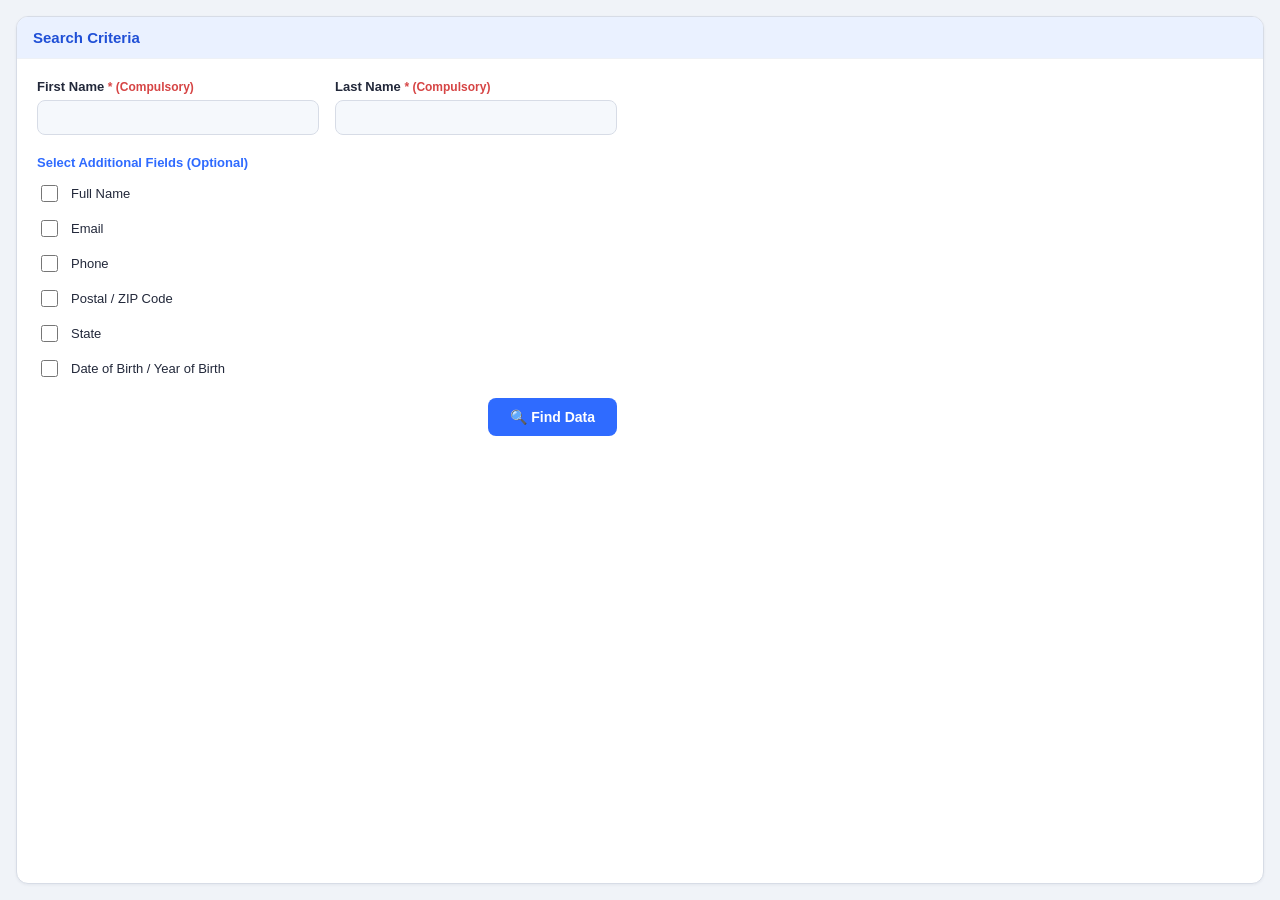
<file: index.html>
<!DOCTYPE html>
<html lang="en">
<head>
  <meta charset="UTF-8" />
  <meta name="viewport" content="width=device-width, initial-scale=1.0" />
  <title>SMB — Melissa Personator Search</title>
  <link rel="stylesheet" href="widget.css" />
  <script src="https://live.zwidgets.com/js-sdk/1.2/ZohoEmbededAppSDK.min.js"></script>
</head>
<body>
  <div class="app-shell">

    <div id="banner" class="banner banner-hidden"></div>

    <!-- Search Criteria screen -->
    <section id="step1" class="step-screen">
      <div class="step-header step-header--blue">
        <span class="step-title">Search Criteria</span>
      </div>

      <div class="step1-body">
        <div class="mandatory-row">
          <div class="field-group">
            <label class="field-label">First Name <span class="req">* (Compulsory)</span></label>
            <input type="text" id="criteriaFirstName" class="field-input" readonly />
          </div>
          <div class="field-group">
            <label class="field-label">Last Name <span class="req">* (Compulsory)</span></label>
            <input type="text" id="criteriaLastName" class="field-input" readonly />
          </div>
        </div>

        <div class="optional-heading">Select Additional Fields (Optional)</div>

        <div class="checkbox-list">
          <label class="checkbox-item"><input type="checkbox" id="optFullName" value="fullName" /><span>Full Name</span></label>
          <label class="checkbox-item"><input type="checkbox" id="optEmail"  value="email" /><span>Email</span></label>
          <label class="checkbox-item"><input type="checkbox" id="optPhone"  value="phone" /><span>Phone</span></label>
          <label class="checkbox-item"><input type="checkbox" id="optPostal" value="postal" /><span>Postal / ZIP Code</span></label>
          <label class="checkbox-item"><input type="checkbox" id="optState"  value="state" /><span>State</span></label>
          <label class="checkbox-item"><input type="checkbox" id="optDob"    value="birthYear" /><span>Date of Birth / Year of Birth</span></label>
        </div>

        <div class="step1-actions">
          <button id="findDataBtn" class="btn btn-primary btn-lg">🔍 Find Data</button>
        </div>
      </div>
    </section>

    <!-- Results screen -->
    <section id="step2" class="step-screen hidden">
      <div class="step-header step-header--blue">
        <span class="step-title">Results</span>
        <button id="backBtn" class="btn btn-back">← Back</button>
        <div class="results-search">
          <input type="text" id="filterInput" class="filter-input" placeholder="Search..." />
        </div>
      </div>

      <div class="step2-body">
        <div id="loadingState" class="loading-state hidden">
          <div class="spinner"></div>
          <p>Searching Melissa…</p>
        </div>

        <div id="emptyState" class="empty-state hidden">
          <p>No records found.</p>
        </div>

        <div id="resultsWrapper" class="results-wrapper hidden">
          <div class="results-scroll" id="resultsScroll">
            <table class="results-table">
              <thead>
                <tr>
                  <th>Melissa Record</th>
                  <th>First Name</th>
                  <th>Middle Name</th>
                  <th>Last Name</th>
                  <th>Year of Birth</th>
                  <th>Data Type</th>
                  <th>Home Address Street</th>
                  <th>Home Address State</th>
                  <th>Home Address City</th>
                  <th>Home Address Zip</th>
                  <th>Phone</th>
                  <th>Email</th>
                  <th>Action</th>
                </tr>
              </thead>
              <tbody id="resultsBody"></tbody>
            </table>
          </div>

          <div class="pagination-bar">
            <div id="paginationTotal" class="pagination-total"></div>
            <div class="pagination-controls">
              <button id="pagePrevBtn" class="btn btn-page">‹ Previous</button>
              <div id="pageNumbers" class="page-numbers"></div>
              <button id="pageNextBtn" class="btn btn-page">Next ›</button>
            </div>
            <div id="paginationShowing" class="pagination-showing"></div>
          </div>
        </div>
      </div>
    </section>

    <!-- Preview modal -->
    <div id="previewSection" class="modal-overlay hidden">
      <div class="modal-card modal-card--preview">
        <div class="step-header step-header--green">
          <span class="step-title">Selected Record Preview</span>
        </div>
        <div id="previewGrid" class="preview-grid"></div>
        <div class="modal-actions">
          <button id="previewCancelBtn" class="btn btn-secondary">Cancel</button>
          <button id="previewUpdateBtn" class="btn btn-primary" disabled>Update Lead</button>
        </div>
      </div>
    </div>

    <!-- Missing-data popup -->
    <div id="proceedModal" class="modal-overlay hidden">
      <div class="modal-card modal-card--proceed">
        <div class="proceed-title" id="proceedTitle">Some selected fields are not available</div>
        <div class="proceed-body" id="proceedBody"></div>
        <div class="modal-actions">
          <button id="proceedCancelBtn" class="btn btn-secondary">Cancel</button>
          <button id="proceedConfirmBtn" class="btn btn-primary">Proceed</button>
        </div>
      </div>
    </div>

    <!-- Success modal -->
    <div id="successModal" class="modal-overlay hidden">
      <div class="modal-card modal-card--success">
        <div class="success-icon">✓</div>
        <h3 id="successMessage">Record updated successfully</h3>
        <div class="modal-actions modal-actions--center">
          <button id="successCloseBtn" class="btn btn-primary">Close</button>
        </div>
      </div>
    </div>

  </div>

  <script src="widget.js"></script>
</body>
</html>
</file>
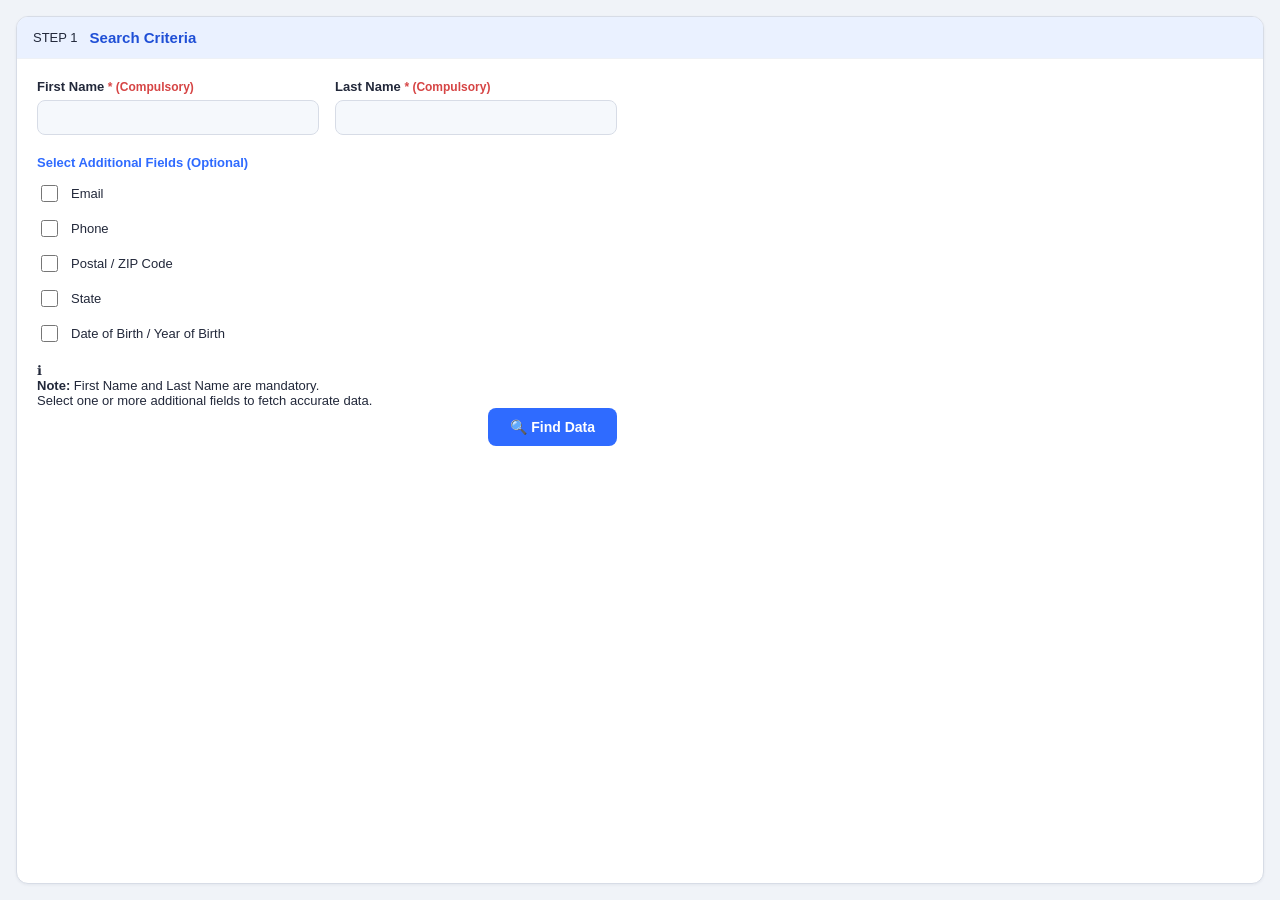
<file: widget.html>
<!DOCTYPE html>
<html lang="en">
<head>
  <meta charset="UTF-8" />
  <meta name="viewport" content="width=device-width, initial-scale=1.0" />
  <title>Melissa Personator Search — Lead Update Widget</title>
  <link rel="stylesheet" href="widget.css" />
  <!-- Zoho Embedded App SDK -->
  <script src="https://live.zwidgets.com/js-sdk/1.2/ZohoEmbededAppSDK.min.js"></script>
</head>
<body>
  <div class="app-shell">

    <!-- Global banner (shared across steps) -->
    <div id="banner" class="banner banner-hidden"></div>

    <!-- ============================================================
         STEP 1 — SEARCH CRITERIA WIDGET (Primary Widget)
         ============================================================ -->
    <section id="step1" class="step-screen">
      <div class="step-header step-header--blue">
        <span class="step-badge">STEP 1</span>
        <span class="step-title">Search Criteria</span>
      </div>

      <div class="step1-body">
        <div class="mandatory-row">
          <div class="field-group">
            <label class="field-label">First Name <span class="req">* (Compulsory)</span></label>
            <input type="text" id="criteriaFirstName" class="field-input" readonly />
          </div>
          <div class="field-group">
            <label class="field-label">Last Name <span class="req">* (Compulsory)</span></label>
            <input type="text" id="criteriaLastName" class="field-input" readonly />
          </div>
        </div>

        <div class="optional-heading">Select Additional Fields (Optional)</div>

        <div class="checkbox-list">
          <label class="checkbox-item">
            <input type="checkbox" id="optEmail" value="email" />
            <span>Email</span>
          </label>
          <label class="checkbox-item">
            <input type="checkbox" id="optPhone" value="phone" />
            <span>Phone</span>
          </label>
          <label class="checkbox-item">
            <input type="checkbox" id="optPostal" value="postal" />
            <span>Postal / ZIP Code</span>
          </label>
          <label class="checkbox-item">
            <input type="checkbox" id="optState" value="state" />
            <span>State</span>
          </label>
          <label class="checkbox-item">
            <input type="checkbox" id="optDob" value="birthYear" />
            <span>Date of Birth / Year of Birth</span>
          </label>
        </div>

        <div class="note-box">
          <span class="note-icon">ℹ</span>
          <div>
            <strong>Note:</strong> First Name and Last Name are mandatory.
            <br />Select one or more additional fields to fetch accurate data.
          </div>
        </div>

        <div class="step1-actions">
          <button id="findDataBtn" class="btn btn-primary btn-lg">🔍 Find Data</button>
        </div>
      </div>
    </section>

    <!-- ============================================================
         STEP 2 — RESULTS WIDGET (Results Listing Widget)
         ============================================================ -->
    <section id="step2" class="step-screen hidden">
      <div class="step-header step-header--blue">
        <span class="step-badge">STEP 2</span>
        <span class="step-title">Results</span>
        <button id="backBtn" class="btn btn-back">← Back</button>
        <div class="results-search">
          <input type="text" id="filterInput" class="filter-input" placeholder="Search..." disabled />
        </div>
      </div>

      <div class="step2-body">
        <!-- Loading -->
        <div id="loadingState" class="loading-state hidden">
          <div class="spinner"></div>
          <p>Searching Melissa…</p>
        </div>

        <!-- Empty -->
        <div id="emptyState" class="empty-state hidden">
          <p>No records found.</p>
        </div>

        <!-- Results table -->
        <div id="resultsWrapper" class="results-wrapper hidden">
          <table class="results-table">
            <thead>
              <tr>
                <th>Melissa Record</th>
                <th>First Name</th>
                <th>Middle Name</th>
                <th>Last Name</th>
                <th>Year of Birth</th>
                <th>Data Type</th>
                <th>Home Address Street</th>
                <th>Home Address State</th>
                <th>Home Address City</th>
                <th>Home Address Zip</th>
                <th>Phone</th>
                <th>Email</th>
                <th>Action</th>
              </tr>
            </thead>
            <tbody id="resultsBody"></tbody>
          </table>

          <!-- Pagination -->
          <div class="pagination-bar">
            <div id="paginationTotal" class="pagination-total"></div>
            <div class="pagination-controls">
              <button id="pagePrevBtn" class="btn btn-page">‹</button>
              <div id="pageNumbers" class="page-numbers"></div>
              <button id="pageNextBtn" class="btn btn-page">›</button>
            </div>
            <div id="paginationShowing" class="pagination-showing"></div>
          </div>
        </div>
      </div>
    </section>

    <!-- ============================================================
         STEP 3 — SELECTED RECORD PREVIEW (Popup Modal)
         ============================================================ -->
    <div id="previewSection" class="modal-overlay hidden">
      <div class="modal-card modal-card--preview">
        <div class="step-header step-header--green">
          <span class="step-badge">STEP 3</span>
          <span class="step-title">Selected Record Preview</span>
        </div>

        <div id="previewGrid" class="preview-grid"></div>

        <div class="modal-actions">
          <button id="previewCancelBtn" class="btn btn-secondary">Cancel</button>
          <button id="previewUpdateBtn" class="btn btn-primary" disabled>Update Lead</button>
        </div>
      </div>
    </div>

    <!-- ============================================================
         MISSING-DATA VALIDATION POPUP (Proceed / Cancel)
         ============================================================ -->
    <div id="proceedModal" class="modal-overlay hidden">
      <div class="modal-card modal-card--proceed">
        <div class="proceed-title" id="proceedTitle">Some selected fields are not available</div>
        <div class="proceed-body" id="proceedBody"></div>
        <div class="modal-actions">
          <button id="proceedCancelBtn" class="btn btn-secondary">Cancel</button>
          <button id="proceedConfirmBtn" class="btn btn-primary">Proceed</button>
        </div>
      </div>
    </div>

    <!-- ============================================================
         SUCCESS MODAL
         ============================================================ -->
    <div id="successModal" class="modal-overlay hidden">
      <div class="modal-card modal-card--success">
        <div class="success-icon">✓</div>
        <h3 id="successMessage">Record updated successfully</h3>
        <div class="modal-actions modal-actions--center">
          <button id="successCloseBtn" class="btn btn-primary">Close</button>
        </div>
      </div>
    </div>

  </div>

  <script src="widget.js"></script>
</body>
</html>
</file>
<file: widget.css>
* { box-sizing: border-box; }

:root {
  --blue: #2f6bff;
  --blue-dark: #1f4fd6;
  --green: #1fa463;
  --green-dark: #178a52;
  --border: #d7dce6;
  --border-light: #eef1f6;
  --text: #22283a;
  --text-muted: #6b7385;
  --bg: #ffffff;
  --bg-soft: #f5f8fc;
  --danger: #d64545;
}

html, body { height: 100%; }

body {
  margin: 0;
  font-family: -apple-system, BlinkMacSystemFont, "Segoe UI", Roboto, Helvetica, Arial, sans-serif;
  color: var(--text);
  background: #f0f3f8;
  font-size: 13px;
}

.app-shell { padding: 16px; height: 100vh; display: flex; flex-direction: column; }
.hidden { display: none !important; }

.banner { padding: 10px 14px; border-radius: 8px; margin-bottom: 12px; font-size: 13px; }
.banner-hidden { display: none; }
.banner-info { background: #e8f0ff; color: var(--blue-dark); border: 1px solid #c6d8ff; }
.banner-error { background: #fdeaea; color: var(--danger); border: 1px solid #f5c2c2; }
.banner-success { background: #e6f6ee; color: var(--green-dark); border: 1px solid #bde8cf; }

.step-screen {
  background: var(--bg); border: 1px solid var(--border); border-radius: 12px;
  overflow: hidden; box-shadow: 0 1px 3px rgba(20, 30, 60, 0.06);
  display: flex; flex-direction: column; flex: 1; min-height: 0;
}

.step-header {
  display: flex; align-items: center; gap: 12px; padding: 12px 16px;
  border-bottom: 1px solid var(--border-light); flex-shrink: 0;
}
.step-header--blue { background: #eaf1ff; }
.step-header--green { background: #e6f6ee; }
.step-title { font-weight: 700; font-size: 15px; color: var(--blue-dark); }
.step-header--green .step-title { color: var(--green-dark); }

.step1-body { padding: 20px; max-width: 620px; overflow-y: auto; }
.mandatory-row { display: flex; gap: 16px; margin-bottom: 20px; }
.field-group { flex: 1; }
.field-label { display: block; font-weight: 600; margin-bottom: 6px; font-size: 13px; }
.req { color: var(--danger); font-weight: 600; font-size: 12px; }
.field-input {
  width: 100%; padding: 9px 11px; border: 1px solid var(--border);
  border-radius: 8px; font-size: 13px; background: var(--bg-soft); color: var(--text);
}
.field-input:read-only { cursor: not-allowed; }
.optional-heading { color: var(--blue); font-weight: 700; font-size: 13px; margin-bottom: 12px; }
.checkbox-list { display: flex; flex-direction: column; gap: 12px; margin-bottom: 18px; }
.checkbox-item { display: flex; align-items: center; gap: 10px; cursor: pointer; font-size: 13px; user-select: none; }
.checkbox-item input[type="checkbox"] { width: 17px; height: 17px; cursor: pointer; accent-color: var(--blue); }
.step1-actions { display: flex; justify-content: flex-end; }

.btn {
  border: none; border-radius: 8px; padding: 8px 16px; font-size: 13px;
  font-weight: 600; cursor: pointer; transition: background 0.15s, opacity 0.15s;
}
.btn:disabled { opacity: 0.5; cursor: not-allowed; }
.btn-primary { background: var(--blue); color: #fff; }
.btn-primary:hover:not(:disabled) { background: var(--blue-dark); }
.btn-secondary { background: #eef1f6; color: var(--text); border: 1px solid var(--border); }
.btn-secondary:hover { background: #e2e7f0; }
.btn-lg { padding: 11px 22px; font-size: 14px; }
.btn-back { background: #fff; color: var(--blue); border: 1px solid var(--blue); padding: 6px 14px; }
.btn-back:hover { background: #eaf1ff; }
.btn-select { background: #fff; color: var(--blue); border: 1px solid var(--blue); padding: 5px 14px; }
.btn-select:hover { background: #eaf1ff; }
.btn-select.is-selected { background: var(--blue); color: #fff; }
.btn-page { background: #fff; border: 1px solid var(--border); color: var(--text); padding: 5px 11px; min-width: 34px; }
.btn-page:hover:not(:disabled) { background: var(--bg-soft); }
.btn-page:disabled { opacity: 0.45; cursor: not-allowed; }
.btn-page.active { background: var(--blue); color: #fff; border-color: var(--blue); }
.page-ellipsis { padding: 5px 6px; color: var(--text-muted); user-select: none; }

.results-search { margin-left: auto; }
.filter-input { padding: 7px 12px; border: 1px solid var(--border); border-radius: 8px; font-size: 13px; min-width: 240px; }
.filter-input:focus { outline: none; border-color: var(--blue); box-shadow: 0 0 0 2px rgba(47,107,255,0.15); }

.step2-body { flex: 1; min-height: 0; display: flex; flex-direction: column; }
.loading-state, .empty-state { padding: 48px 20px; text-align: center; color: var(--text-muted); }
.spinner {
  width: 34px; height: 34px; border: 3px solid var(--border-light);
  border-top-color: var(--blue); border-radius: 50%; margin: 0 auto 14px;
  animation: spin 0.8s linear infinite;
}
@keyframes spin { to { transform: rotate(360deg); } }

.results-wrapper { flex: 1; min-height: 0; display: flex; flex-direction: column; }
.results-scroll { flex: 1; min-height: 0; overflow: auto; }
.results-table { width: 100%; border-collapse: collapse; font-size: 12.5px; }
.results-table thead th {
  position: sticky; top: 0; z-index: 1; background: #f0f4fb; color: var(--text-muted);
  font-weight: 700; text-transform: uppercase; font-size: 11px; letter-spacing: 0.3px;
  padding: 10px 10px; text-align: left; border-bottom: 2px solid var(--border); white-space: nowrap;
}
.results-table tbody td { padding: 9px 10px; border-bottom: 1px solid var(--border-light); vertical-align: middle; }
.results-table tbody tr { cursor: pointer; }
.results-table tbody tr:hover { background: #f7faff; }
.results-table tbody tr.selected { background: #e8f0ff; }
.action-cell { white-space: nowrap; }

.pagination-bar {
  display: flex; align-items: center; justify-content: space-between; gap: 12px;
  padding: 12px 16px; border-top: 1px solid var(--border-light); background: var(--bg-soft);
  font-size: 12.5px; color: var(--text-muted); flex-wrap: wrap; flex-shrink: 0;
}
.pagination-controls { display: flex; align-items: center; gap: 6px; }
.page-numbers { display: flex; gap: 4px; align-items: center; }

.modal-overlay {
  position: fixed; inset: 0; background: rgba(20, 28, 48, 0.45);
  display: flex; align-items: center; justify-content: center; padding: 20px; z-index: 1000;
}
.modal-card { background: #fff; border-radius: 14px; box-shadow: 0 12px 40px rgba(20,30,60,0.25); width: 100%; overflow: hidden; }
.modal-card--preview { max-width: 720px; }
.modal-card--proceed { max-width: 460px; padding: 22px; }
.modal-card--success { max-width: 380px; padding: 28px; text-align: center; }

.preview-grid {
  display: grid; grid-template-columns: repeat(auto-fill, minmax(200px, 1fr));
  gap: 16px 22px; padding: 22px; max-height: 60vh; overflow-y: auto;
}
.preview-item { display: flex; flex-direction: column; gap: 4px; }
.preview-label { font-size: 11px; text-transform: uppercase; letter-spacing: 0.4px; color: var(--text-muted); font-weight: 700; }
.preview-value { font-size: 14px; color: var(--text); font-weight: 500; word-break: break-word; }
.preview-value.empty { color: #b3b9c6; }

.modal-actions { display: flex; justify-content: flex-end; gap: 10px; padding: 16px 22px; border-top: 1px solid var(--border-light); }
.modal-actions--center { justify-content: center; border-top: none; padding-top: 8px; }

.proceed-title { font-weight: 700; font-size: 15px; margin-bottom: 12px; color: var(--text); }
.proceed-body { font-size: 13px; line-height: 1.6; color: var(--text); }
.proceed-body ul { margin: 8px 0; padding-left: 20px; }
.proceed-body .missing { color: var(--danger); font-weight: 600; }
.modal-card--proceed .modal-actions { border-top: none; padding: 18px 0 0; }

.success-icon {
  width: 56px; height: 56px; border-radius: 50%; background: var(--green); color: #fff;
  font-size: 30px; display: flex; align-items: center; justify-content: center; margin: 0 auto 14px;
}
.modal-card--success h3 { margin: 0 0 6px; font-size: 16px; }
</file>
